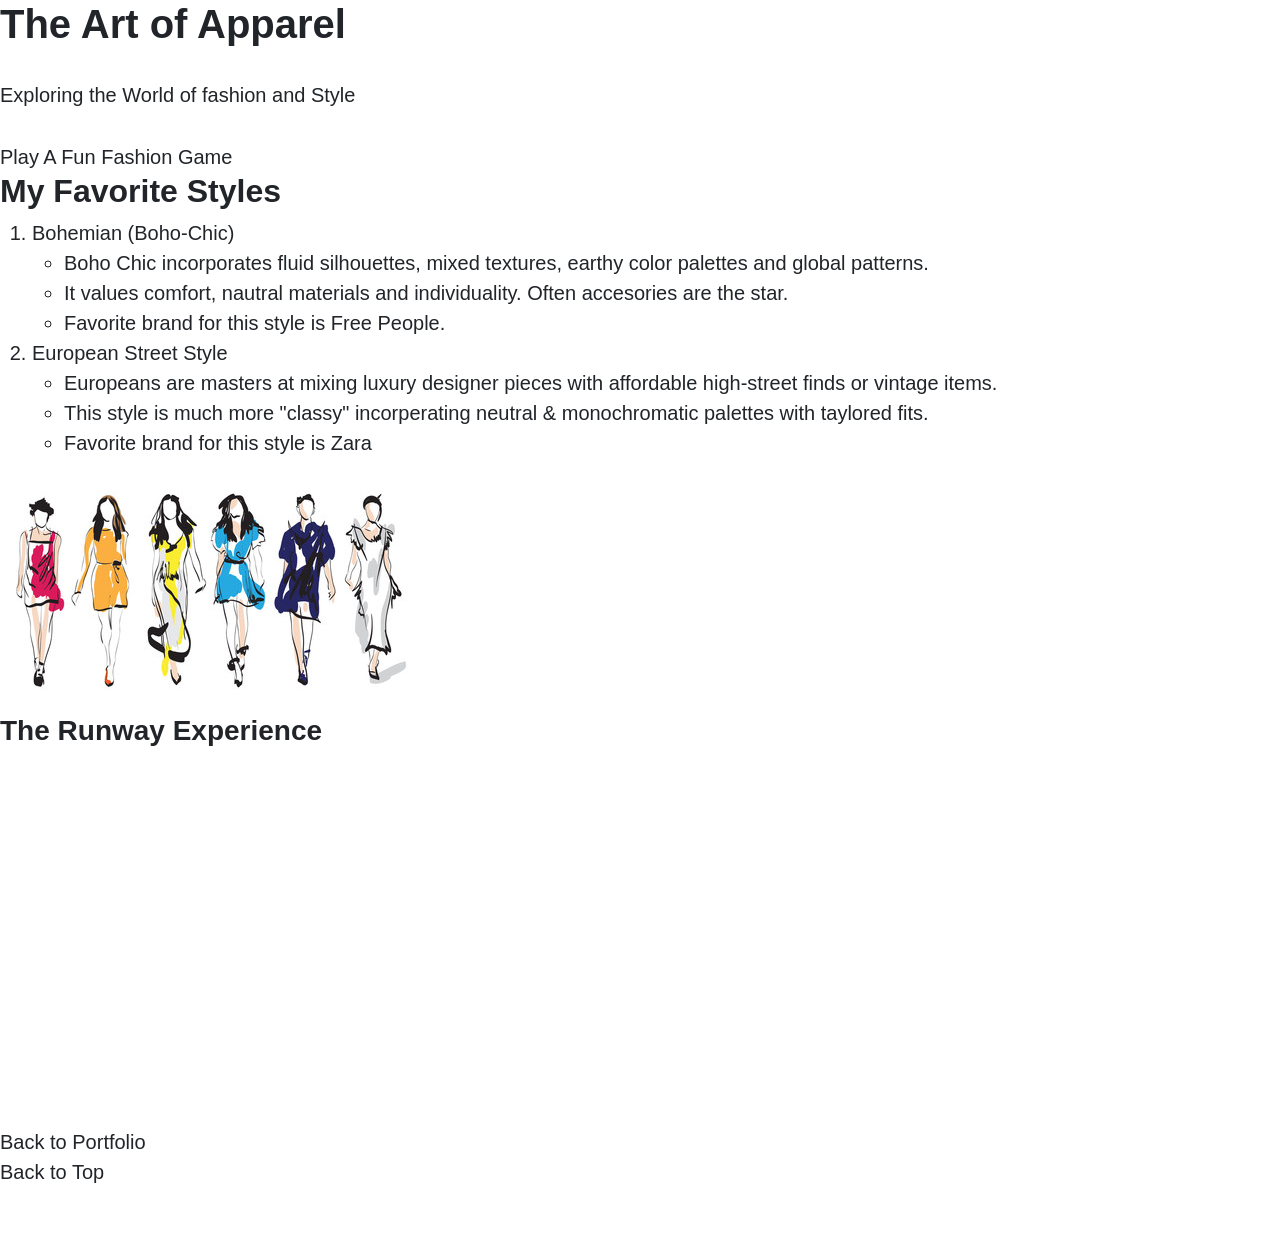
<file: fromscratch.html>
<!DOCTYPE html>
<html lang="en">
<head>
    <meta charset="UTF-8">
    <meta name="viewport" content="width=device-width, initial-scale=1.0">
    <title>The Art of Apparel | My Fashion Passion</title>
    <link rel="stylesheet" href="styles.css">
</head>
<body>

    <div id="top" class="hero-section">
        <h1>The Art of Apparel</h1>
        <p>Exploring the World of fashion and Style</p>
<a href="game.html">Play A Fun Fashion Game</a>
    </div>

    <div class="content-container">
        <h2>My Favorite Styles</h2>
        <ol>
            <li>Bohemian (Boho-Chic)
                <ul>
                    <li>Boho Chic incorporates fluid silhouettes, mixed textures, earthy color palettes and global patterns.
                    <li>It values comfort, nautral materials and individuality. Often accesories are the star.
                    <li>Favorite brand for this style is Free People.</li>
                </ul>
            </li>
            <li>European Street Style
                <ul>
                    <li>Europeans are masters at mixing luxury designer pieces with affordable high-street finds or vintage items.</li>
                    <li>This style is much more "classy" incorperating neutral & monochromatic palettes with taylored fits.</li>
                    <li>Favorite brand for this style is Zara</li>
                </ul>
            </li>
        </ol>

        <img src="img/Fashion Image.jpg" alt="Fashion illustrations" class="fashion-img">

        <h3>The Runway Experience</h3>
        <div class="video-container">
    <iframe 
        width="560" 
        height="315" 
        src="https://www.youtube.com/embed/YAs6uXI4JjE" 
        title="Barbie Fashion Fairytale Runway" 
        frameborder="0" 
        allow="accelerometer; autoplay; clipboard-write; encrypted-media; gyroscope; picture-in-picture; web-share" 
        referrerpolicy="strict-origin-when-cross-origin" 
        allowfullscreen>
    </iframe>
</div>
    </div>

    <div class='tableauPlaceholder' id='viz1776227681098' style='position: relative'>
        <noscript>
            <a href='#'>
                <img alt='Free People vs Competitors: Social Media ' src='https:&#47;&#47;public.tableau.com&#47;static&#47;images&#47;Fr&#47;FreePeopleDashboardIMS414&#47;SocialMediaDataFreePeople&#47;1_rss.png' style='border: none' />
                </a></noscript><object class='tableauViz'  style='display:none;'>
                    <param name='host_url' value='https%3A%2F%2Fpublic.tableau.com%2F' /> 
                    <param name='embed_code_version' value='3' /> 
                    <param name='site_root' value='' />
                    <param name='name' value='FreePeopleDashboardIMS414&#47;SocialMediaDataFreePeople' />
                    <param name='tabs' value='no' />
                    <param name='toolbar' value='yes' />
                    <param name='static_image' value='https:&#47;&#47;public.tableau.com&#47;static&#47;images&#47;Fr&#47;FreePeopleDashboardIMS414&#47;SocialMediaDataFreePeople&#47;1.png' />
                     <param name='animate_transition' value='yes' />
                     <param name='display_static_image' value='yes' />
                     <param name='display_spinner' value='yes' />
                     <param name='display_overlay' value='yes' />
                     <param name='display_count' value='yes' />
                     <param name='language' value='en-US' />
                     </object></div><script type='text/javascript'> var divElement = document.getElementById('viz1776227681098');
                      var vizElement = divElement.getElementsByTagName('object')[0];
                      if ( divElement.offsetWidth > 800 ) { vizElement.style.width='1000px';vizElement.style.height='827px';} 
                      else if ( divElement.offsetWidth > 500 ) { vizElement.style.width='1000px';vizElement.style.height='827px';} 
                      else { vizElement.style.width='100%';vizElement.style.height='1477px';}  var scriptElement = document.createElement('script');                   
                       scriptElement.src = 'https://public.tableau.com/javascripts/api/viz_v1.js';
                       vizElement.parentNode.insertBefore(scriptElement, vizElement); 

    </script>
    <footer>
        <a href="index.html">Back to Portfolio</a>
        <br>
        <a href="#top">Back to Top</a>
    </footer>

</body>
</html>
</file>
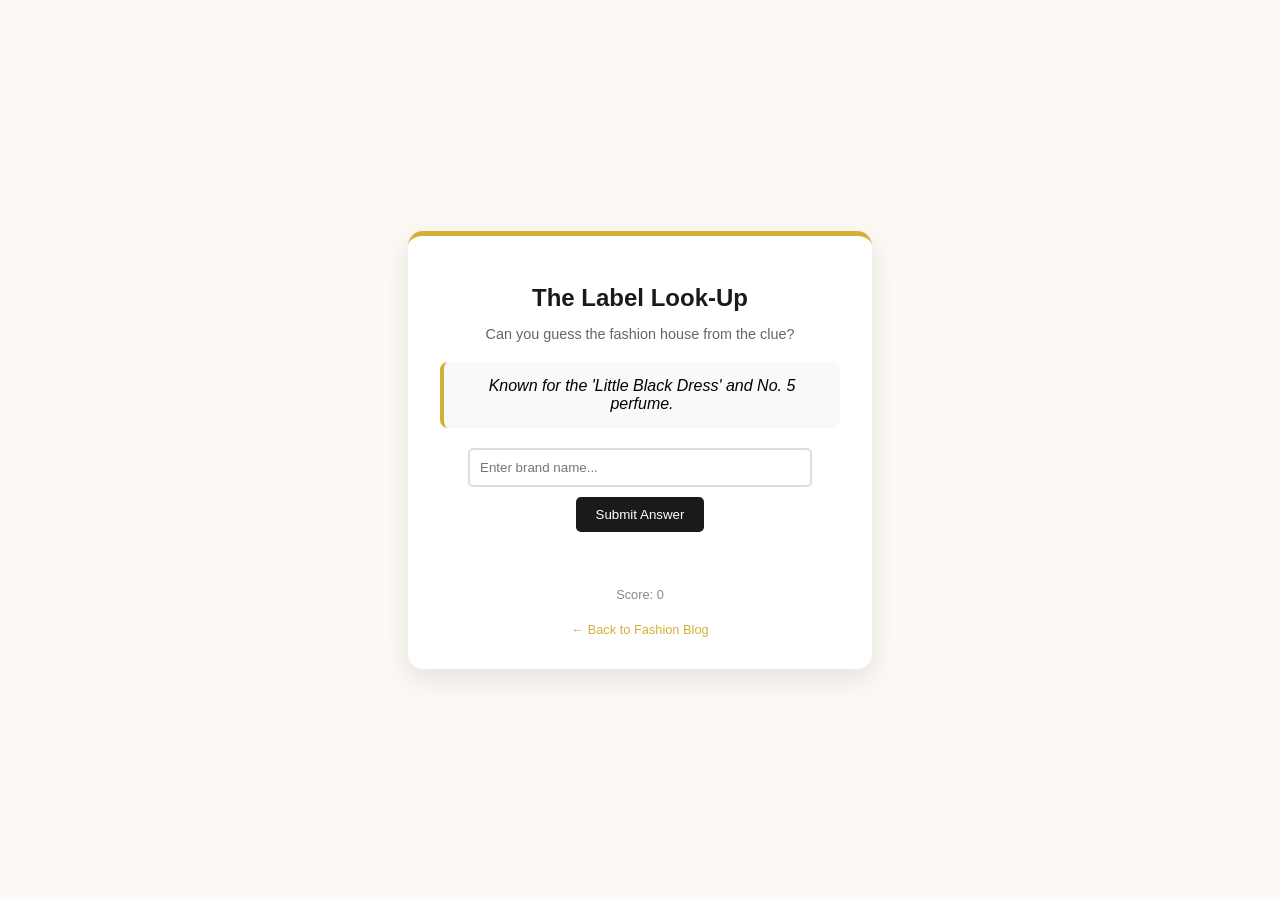
<file: game.html>
<!DOCTYPE html>
<html lang="en">
<head>
    <meta charset="UTF-8">
    <meta name="viewport" content="width=device-width, initial-scale=1.0">
    <title>The Label Look-Up | Fashion Game</title>
    <style>
        /* CSS Section */
        body {
            font-family: 'Helvetica Neue', Arial, sans-serif;
            background-color: #fdfaf6;
            display: flex;
            justify-content: center;
            align-items: center;
            height: 100vh;
            margin: 0;
        }

        .game-container {
            background: white;
            padding: 2rem;
            border-radius: 15px;
            box-shadow: 0 10px 30px rgba(0,0,0,0.1);
            text-align: center;
            max-width: 400px;
            width: 90%;
            border-top: 5px solid #d4af37;
        }

        h1 { color: #1a1a1a; font-size: 1.5rem; margin-bottom: 0.5rem; }
        p { color: #666; font-size: 0.9rem; }

        .hint-box {
            background: #f8f9fa;
            padding: 15px;
            border-radius: 8px;
            margin: 20px 0;
            font-style: italic;
            border-left: 4px solid #d4af37;
        }

        input {
            width: 80%;
            padding: 10px;
            border: 2px solid #ddd;
            border-radius: 5px;
            margin-bottom: 10px;
            outline: none;
        }

        button {
            background: #1a1a1a;
            color: white;
            border: none;
            padding: 10px 20px;
            border-radius: 5px;
            cursor: pointer;
            transition: 0.3s;
        }

        button:hover { background: #d4af37; }

        #message {
            margin-top: 15px;
            font-weight: bold;
            height: 20px;
        }

        .score { margin-top: 20px; font-size: 0.8rem; color: #888; }

        .back-link {
            margin-top: 20px;
            display: block;
            text-decoration: none;
            color: #d4af37;
            font-size: 0.8rem;
        }
    </style>
</head>
<body>

    <div class="game-container">
        <h1>The Label Look-Up</h1>
        <p>Can you guess the fashion house from the clue?</p>

        <div class="hint-box" id="hint">Loading hint...</div>

        <input type="text" id="guessInput" placeholder="Enter brand name...">
        <br>
        <button onclick="checkGuess()">Submit Answer</button>

        <div id="message"></div>

        <div class="score">Score: <span id="scoreVal">0</span></div>
        
        <a href="fromscratch.html" class="back-link">← Back to Fashion Blog</a>
    </div>

    <script>
        // JavaScript Section
        const fashionBrands = [
            { name: "Gucci", hint: "An Italian luxury brand famous for its double-G logo and green/red stripes." },
            { name: "Chanel", hint: "Known for the 'Little Black Dress' and No. 5 perfume." },
            { name: "Prada", hint: "Miuccia's powerhouse known for nylon bags and understated luxury." },
            { name: "Nike", hint: "The titan of streetwear and athletic shoes with a 'Swoosh'." },
            { name: "Hermes", hint: "Famous for the Birkin bag and iconic orange boxes." },
            { name: "Louis Vuitton", hint: "Started as a trunk maker; famous for its brown monogram canvas." },
            { name: "Balenciaga", hint: "Known for triple-S sneakers and avant-garde silhouettes." }
        ];

        let currentBrand;
        let score = 0;

        function nextQuestion() {
            const randomIndex = Math.floor(Math.random() * fashionBrands.length);
            currentBrand = fashionBrands[randomIndex];
            document.getElementById('hint').textContent = currentBrand.hint;
            document.getElementById('guessInput').value = "";
            document.getElementById('message').textContent = "";
        }

        function checkGuess() {
            const userGuess = document.getElementById('guessInput').value.trim().toLowerCase();
            const correctAnswer = currentBrand.name.toLowerCase();

            if (userGuess === correctAnswer) {
                score++;
                document.getElementById('scoreVal').textContent = score;
                document.getElementById('message').style.color = "green";
                document.getElementById('message').textContent = "Correct! You're a fashionista.";
                setTimeout(nextQuestion, 1500);
            } else {
                document.getElementById('message').style.color = "red";
                document.getElementById('message').textContent = "Not quite! Try again.";
            }
        }

        // Initialize the game
        nextQuestion();
    </script>
</body>
</html>
</file>
